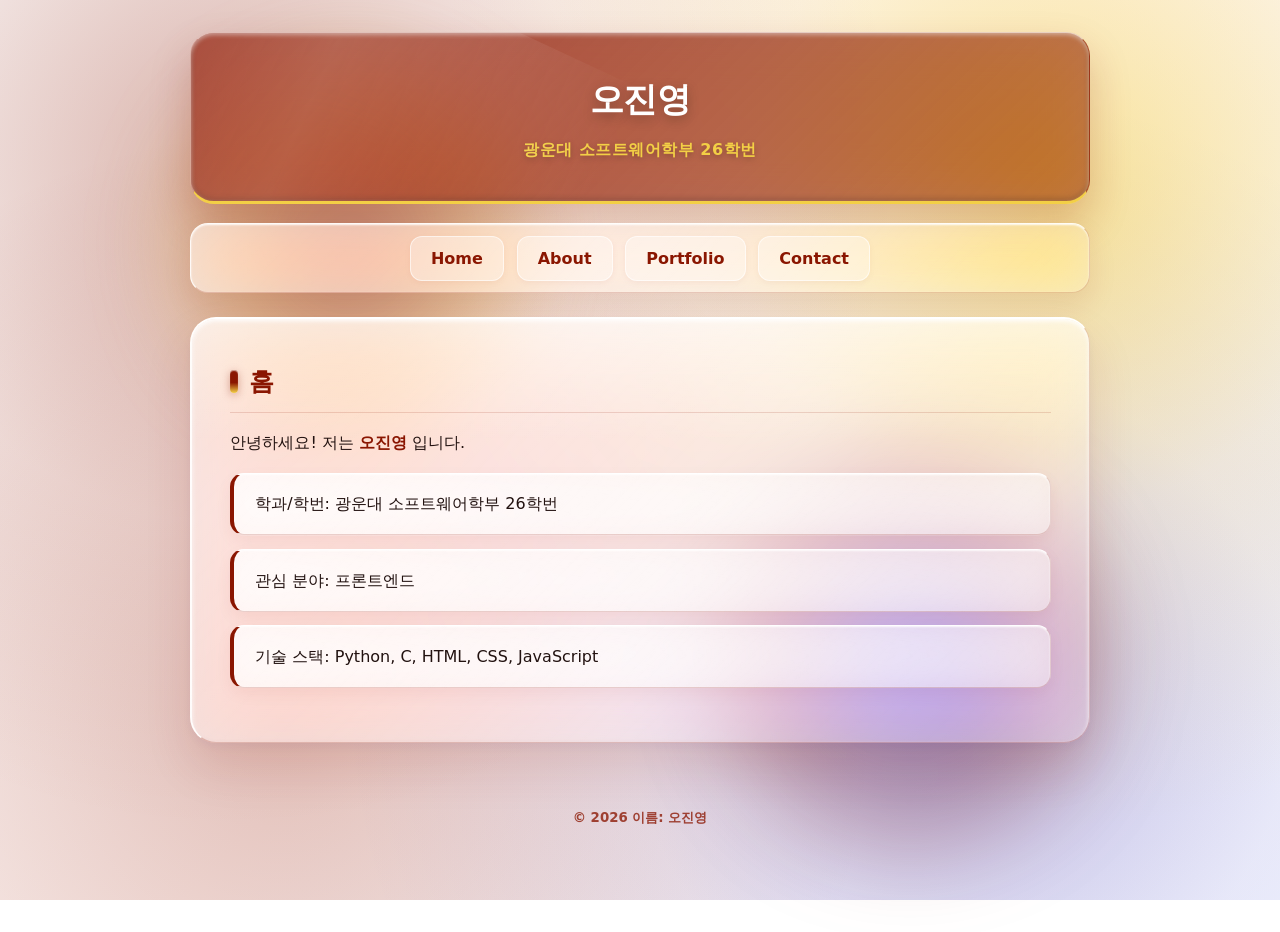
<file: index.html>
<!DOCTYPE html>
<html lang="ko">
<head>
  <meta charset="UTF-8" />
  <meta name="viewport" content="width=device-width, initial-scale=1.0"/>
  <title>인터넷활용 실습 템플릿</title>
  <link rel="stylesheet" href="style.css">
</head>
<body>
<header>
  <h1>오진영</h1>
  <p class="subtitle">광운대 소프트웨어학부 26학번</p>
</header>
<nav>
  <a href="index.html">Home</a>
  <a href="about.html">About</a>
  <a href="portfolio.html">Portfolio</a>
  <a href="contact.html">Contact</a>
</nav>
<main class="container">
<section>
  <h2>홈</h2>
  <p>안녕하세요! 저는 <strong>오진영</strong> 입니다.</p>
  <ul>
    <li>학과/학번: 광운대 소프트웨어학부 26학번</li>
    <li>관심 분야: 프론트엔드</li>
    <li>기술 스택: Python, C, HTML, CSS, JavaScript</li>
  </ul>
</section>
</main>
<footer>
  <small>&copy; <span id="year"></span> 이름: 오진영</small>
</footer>
<script src="script.js"></script>
</body>
</html>
</file>
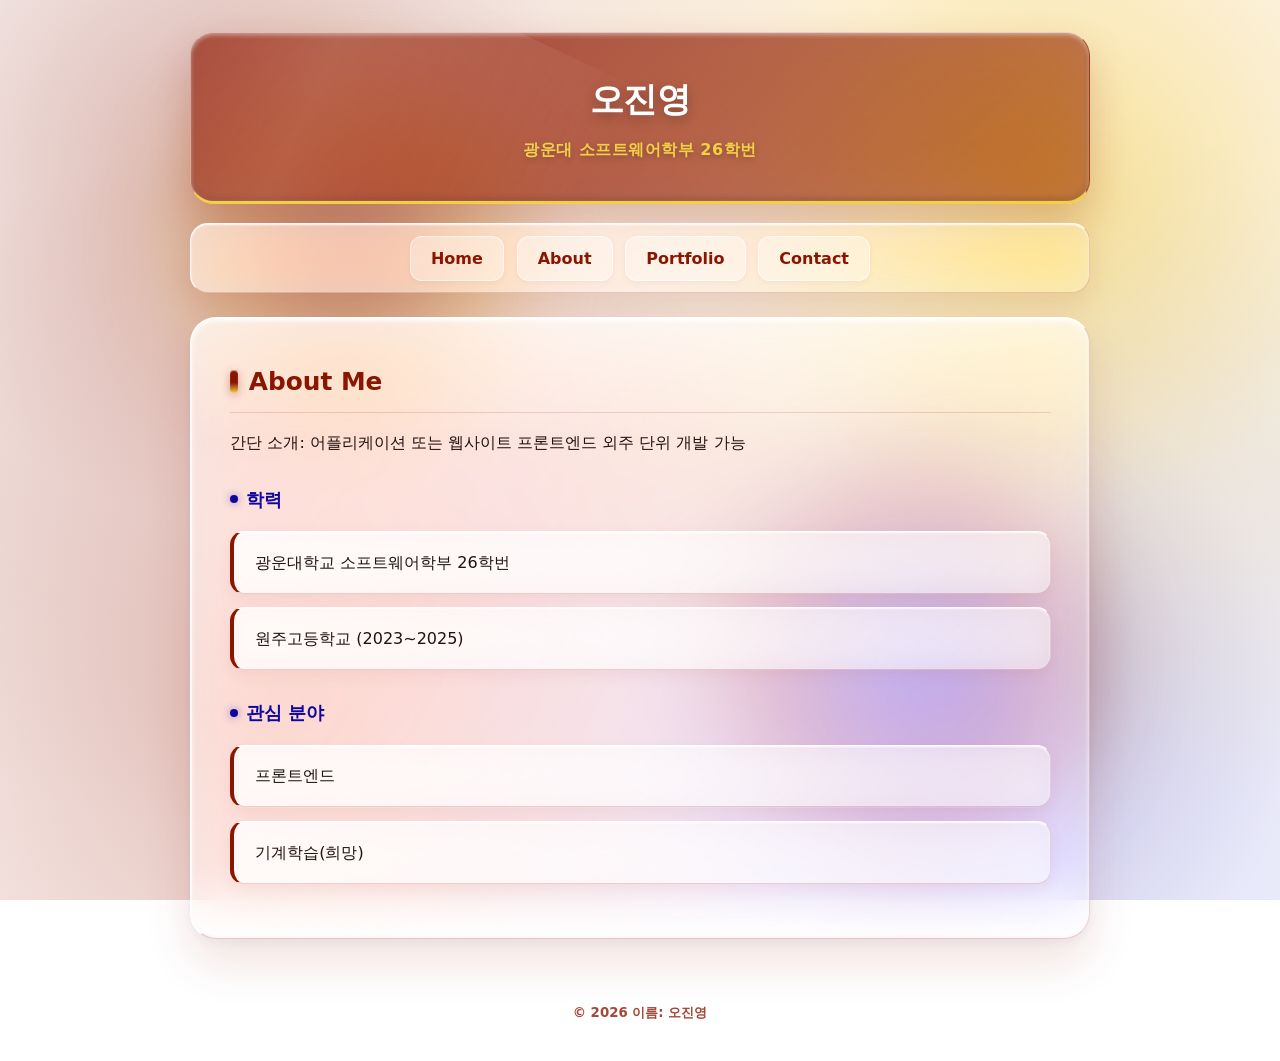
<file: about.html>
<!DOCTYPE html>
<html lang="ko">
<head>
  <meta charset="UTF-8" />
  <meta name="viewport" content="width=device-width, initial-scale=1.0"/>
  <title>인터넷활용 실습 템플릿</title>
  <link rel="stylesheet" href="style.css">
</head>
<body>
<header>
  <h1>오진영</h1>
  <p class="subtitle">광운대 소프트웨어학부 26학번</p>
</header>
<nav>
  <a href="index.html">Home</a>
  <a href="about.html">About</a>
  <a href="portfolio.html">Portfolio</a>
  <a href="contact.html">Contact</a>
</nav>
<main class="container">
<section>
  <h2>About Me</h2>
  <p>간단 소개: 어플리케이션 또는 웹사이트 프론트엔드 외주 단위 개발 가능</p>
  <h3>학력</h3>
  <ul>
    <li>광운대학교 소프트웨어학부 26학번</li>
    <li>원주고등학교 (2023~2025)</li>
  </ul>
  <h3>관심 분야</h3>
  <ul>
    <li>프론트엔드</li>
    <li>기계학습(희망)</li>
  </ul>
</section>
</main>
<footer>
  <small>&copy; <span id="year"></span> 이름: 오진영</small>
</footer>
<script src="script.js"></script>
</body>
</html>
</file>
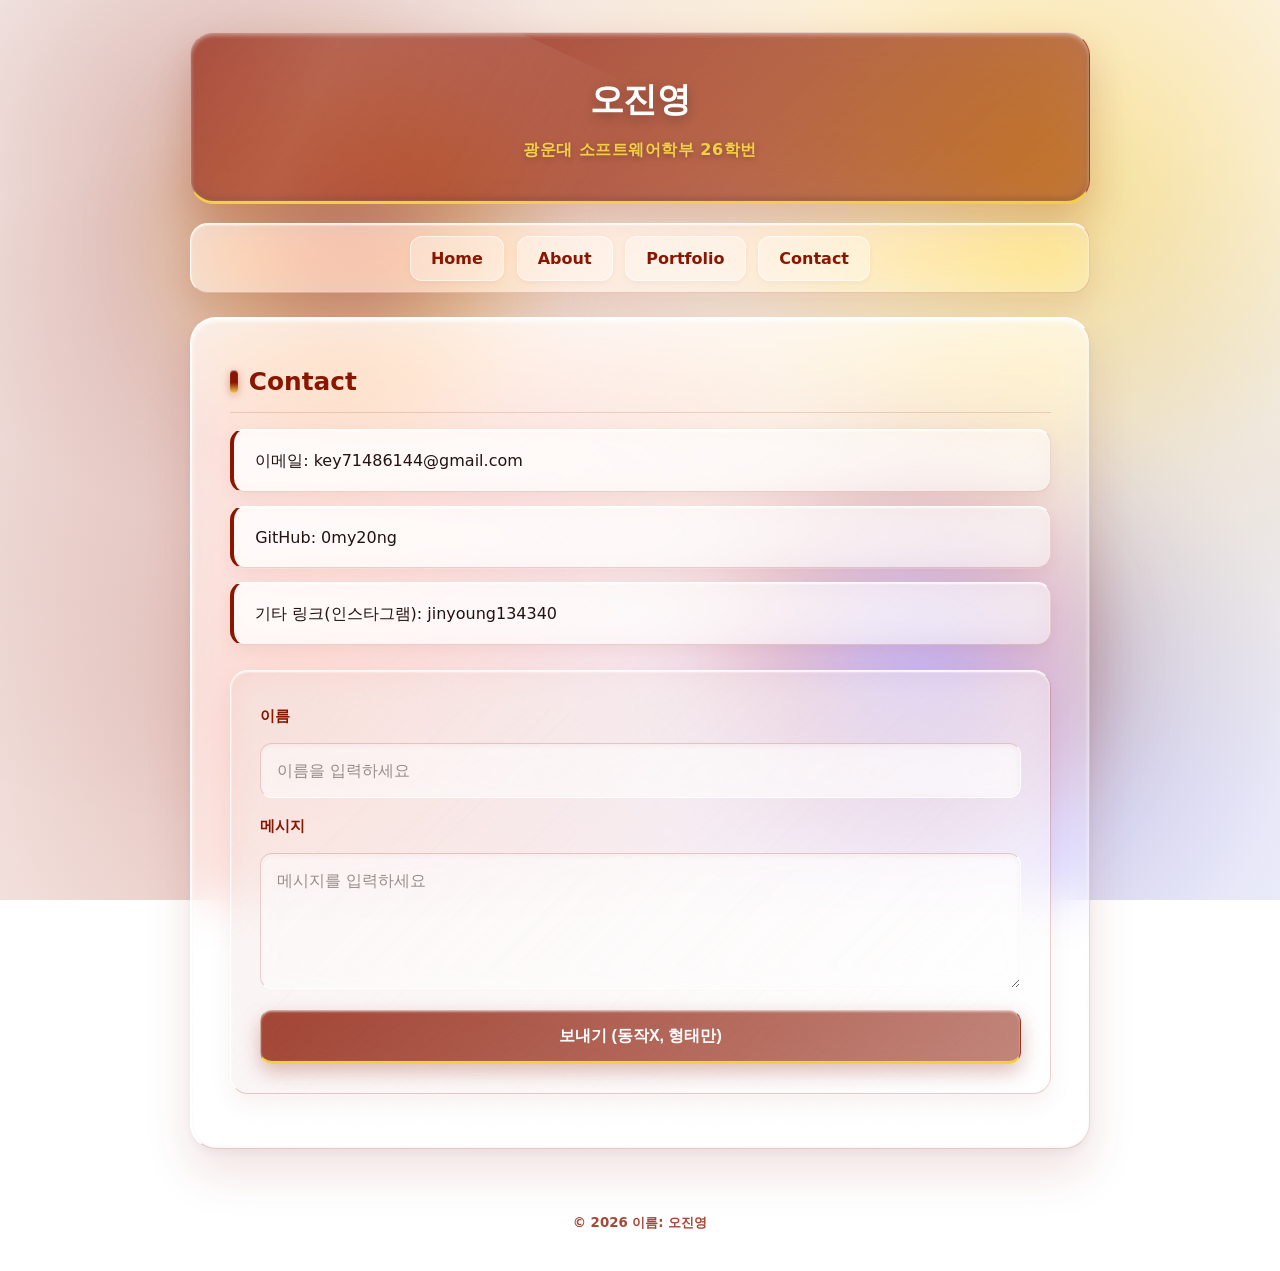
<file: contact.html>
<!DOCTYPE html>
<html lang="ko">
<head>
  <meta charset="UTF-8" />
  <meta name="viewport" content="width=device-width, initial-scale=1.0"/>
  <title>인터넷활용 실습 템플릿</title>
  <link rel="stylesheet" href="style.css">
</head>
<body>
<header>
  <h1>오진영</h1>
  <p class="subtitle">광운대 소프트웨어학부 26학번</p>
</header>
<nav>
  <a href="index.html">Home</a>
  <a href="about.html">About</a>
  <a href="portfolio.html">Portfolio</a>
  <a href="contact.html">Contact</a>
</nav>
<main class="container">
<section>
  <h2>Contact</h2>
  <ul>
    <li>이메일: key71486144@gmail.com</li>
    <li>GitHub: 0my20ng</li>
    <li>기타 링크(인스타그램): jinyoung134340</li>
  </ul>
  <!-- 아래는 정말 기본 예시 폼입니다. JS 없이도 동작하지 않아도 되며, 형태만 제공합니다. -->
  <form class="contact-form" onsubmit="return false;">
    <label>이름</label>
    <input type="text" placeholder="이름을 입력하세요">
    <label>메시지</label>
    <textarea rows="4" placeholder="메시지를 입력하세요"></textarea>
    <button type="submit">보내기 (동작X, 형태만)</button>
  </form>
</section>
</main>
<footer>
  <small>&copy; <span id="year"></span> 이름: 오진영</small>
</footer>
<script src="script.js"></script>
</body>
</html>
</file>
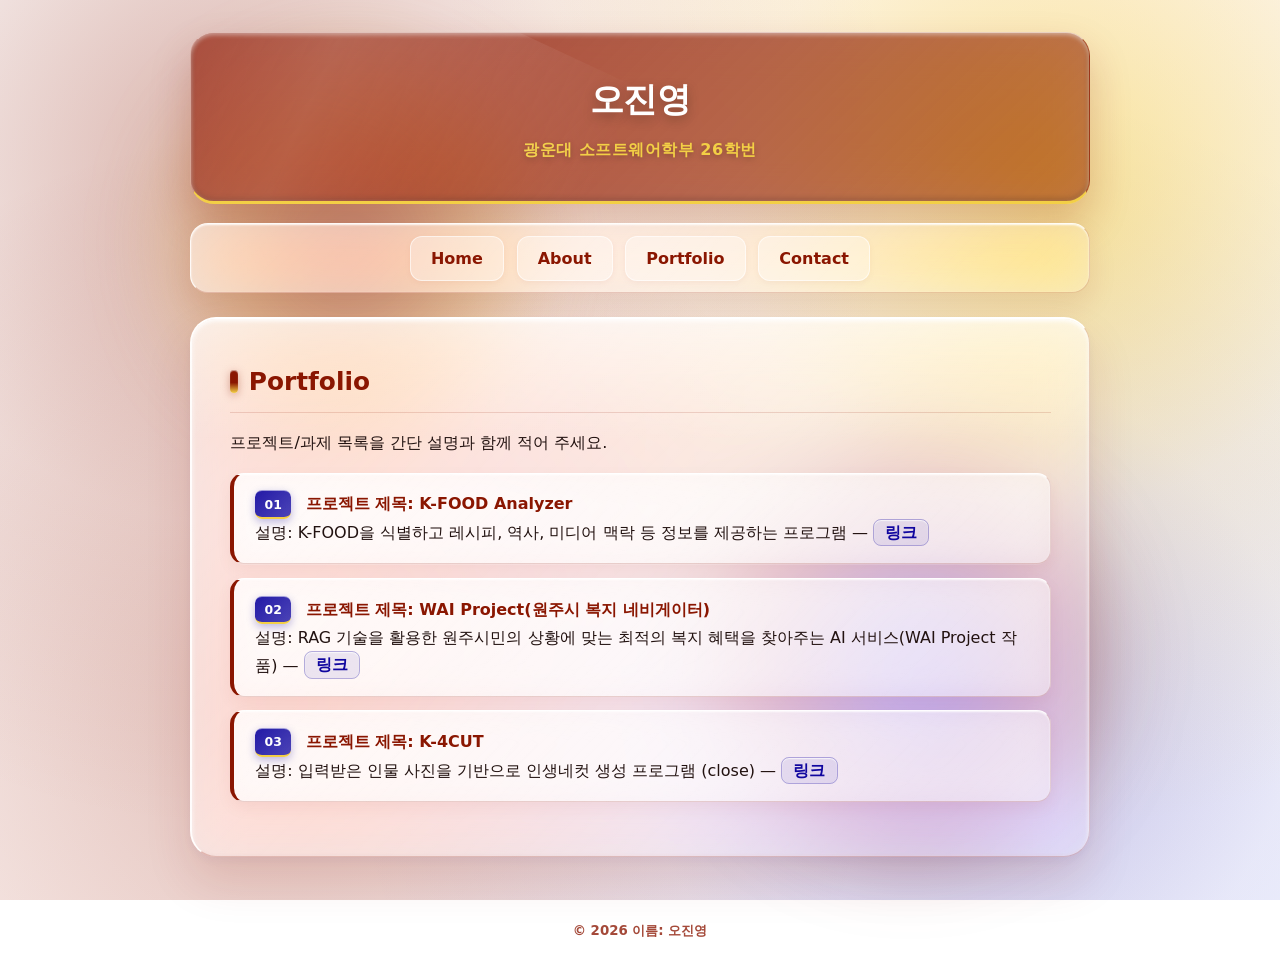
<file: portfolio.html>
<!DOCTYPE html>
<html lang="ko">
<head>
  <meta charset="UTF-8" />
  <meta name="viewport" content="width=device-width, initial-scale=1.0"/>
  <title>인터넷활용 실습 템플릿</title>
  <link rel="stylesheet" href="style.css">
</head>
<body>
<header>
  <h1>오진영</h1>
  <p class="subtitle">광운대 소프트웨어학부 26학번</p>
</header>
<nav>
  <a href="index.html">Home</a>
  <a href="about.html">About</a>
  <a href="portfolio.html">Portfolio</a>
  <a href="contact.html">Contact</a>
</nav>
<main class="container">
<section>
  <h2>Portfolio</h2>
  <p>프로젝트/과제 목록을 간단 설명과 함께 적어 주세요.</p>
  <ol>
    <li>
      <strong>프로젝트 제목: K-FOOD Analyzer</strong><br>
      설명: K-FOOD을 식별하고 레시피, 역사, 미디어 맥락 등 정보를 제공하는 프로그램 — <a href="https://github.com/0my20ng/K-FOOD1">링크</a>
    </li>
    <li>
      <strong>프로젝트 제목: WAI Project(원주시 복지 네비게이터)</strong><br>
      설명: RAG 기술을 활용한 원주시민의 상황에 맞는 최적의 복지 혜택을 찾아주는 AI 서비스(WAI Project 작품)  — <a href="https://github.com/0my20ng/wai_project">링크</a>
    </li>
    <li>
      <strong>프로젝트 제목: K-4CUT</strong><br>
      설명: 입력받은 인물 사진을 기반으로 인생네컷 생성 프로그램 (close) — <a href="https://github.com/0my20ng/K-4CUT">링크</a>
    </li>
  </ol>
</section>
</main>
<footer>
  <small>&copy; <span id="year"></span> 이름: 오진영</small>
</footer>
<script src="script.js"></script>
</body>
</html>
</file>
<file: style.css>
/* =============================================================
   색상 테마: 광운대학교 공식 컬러 + 리얼 글래스모피즘(Glassmorphism)
   - 붉은색 (KW Red): #8A1601
   - 노란색 (KW Yellow): #F3CF45
   - 파란색 (KW Blue): #10069F
   - 하얀색 (KW White): #FFFFFF
   ------------------------------------------------------------- */
:root {
  --primary: #8A1601;
  /* 메인: 광운 버건디 레드 */
  --primary-dark: #5e0e00;
  /* 진한 버건디 */
  --accent-yellow: #F3CF45;
  /* 포인트 1: 광운 옐로우 */
  --accent-blue: #10069F;
  /* 포인트 2: 광운 블루 */
  --bg: #FFFFFF;
  /* 전체 배경: 광운 화이트 */
  --text: #221210;
  /* 본문 글자 색 */

  /* 글래스모피즘 질감 전용 변수 */
  --glass-surface: linear-gradient(135deg, rgba(255, 255, 255, 0.58) 0%, rgba(255, 255, 255, 0.28) 100%);
  --glass-red-surface: linear-gradient(135deg, rgba(138, 22, 1, 0.78) 0%, rgba(138, 22, 1, 0.52) 100%);
  --glass-border-light: rgba(255, 255, 255, 0.9);
  --glass-border-subtle: rgba(138, 22, 1, 0.18);
  --glass-blur: blur(24px) saturate(190%);
}

/* ============================================================= */

* {
  box-sizing: border-box;
}

body {
  margin: 0;
  min-height: 100vh;
  font-family: system-ui, -apple-system, "Segoe UI", Roboto, "Noto Sans KR", Arial, sans-serif;
  background-color: var(--bg);
  /* 유리판 뒤로 비쳐 보일 선명한 컬러 메쉬 & 보케(Bokeh) 구체들 */
  background-image:
    radial-gradient(circle at 18% 18%, rgba(138, 22, 1, 0.32) 0%, rgba(138, 22, 1, 0.08) 28%, transparent 52%),
    radial-gradient(circle at 82% 22%, rgba(243, 207, 69, 0.55) 0%, rgba(243, 207, 69, 0.15) 25%, transparent 50%),
    radial-gradient(circle at 75% 78%, rgba(16, 6, 159, 0.26) 0%, rgba(16, 6, 159, 0.06) 28%, transparent 52%),
    radial-gradient(circle at 22% 80%, rgba(138, 22, 1, 0.25) 0%, transparent 48%),
    linear-gradient(135deg, #FFFFFF 0%, #fff7f5 50%, #f4f6ff 100%);
  background-attachment: fixed;
  color: var(--text);
  line-height: 1.7;
  position: relative;
  overflow-x: hidden;
}

/* 유리 카드 바로 뒤에서 굴절감을 만들어주는 플로팅 컬러 오브 (가상 요소 활용) */
body::before,
body::after {
  content: "";
  position: fixed;
  border-radius: 50%;
  z-index: -1;
  pointer-events: none;
  filter: blur(45px);
}

body::before {
  width: 340px;
  height: 340px;
  background: radial-gradient(circle, rgba(138, 22, 1, 0.42) 0%, rgba(243, 207, 69, 0.35) 70%, transparent 100%);
  top: 8%;
  left: calc(50% - 460px);
}

body::after {
  width: 380px;
  height: 380px;
  background: radial-gradient(circle, rgba(16, 6, 159, 0.32) 0%, rgba(138, 22, 1, 0.28) 65%, transparent 100%);
  bottom: 6%;
  right: calc(50% - 460px);
}

/* 헤더: 루비 버건디 크리스탈 글래스 */
header {
  max-width: 900px;
  margin: 2rem auto 1.2rem;
  padding: 2.4rem 1.5rem;
  text-align: center;
  background: var(--glass-red-surface);
  backdrop-filter: var(--glass-blur);
  -webkit-backdrop-filter: var(--glass-blur);
  /* 유리의 입체 테두리: 상단/좌측은 밝은 빛 반사, 하단은 골드 액센트 */
  border-top: 1.5px solid rgba(255, 255, 255, 0.65);
  border-left: 1.5px solid rgba(255, 255, 255, 0.45);
  border-right: 1px solid rgba(138, 22, 1, 0.3);
  border-bottom: 3px solid var(--accent-yellow);
  border-radius: 24px;
  box-shadow:
    0 20px 40px rgba(138, 22, 1, 0.22),
    inset 0 2px 4px rgba(255, 255, 255, 0.45),
    inset 0 -2px 6px rgba(0, 0, 0, 0.2);
  color: #FFFFFF;
  position: relative;
  overflow: hidden;
}

/* 헤더 유리 표면 대각선 빛 반사(Glossy Sheen) */
header::before {
  content: "";
  position: absolute;
  top: -50%;
  left: -20%;
  width: 65%;
  height: 200%;
  background: linear-gradient(90deg, transparent, rgba(255, 255, 255, 0.18), transparent);
  transform: rotate(25deg);
  pointer-events: none;
}

header h1 {
  font-size: 2.1rem;
  letter-spacing: -0.02em;
  margin: 0;
  text-shadow: 0 4px 12px rgba(0, 0, 0, 0.28);
}

header .subtitle {
  margin-top: .45rem;
  margin-bottom: 0;
  color: var(--accent-yellow);
  font-weight: 700;
  letter-spacing: 0.03em;
  text-shadow: 0 2px 6px rgba(0, 0, 0, 0.25);
}

/* 네비게이션: 플로팅 화이트 프로스티드 글래스 바 */
nav {
  max-width: 900px;
  margin: 0 auto 1.5rem;
  background: var(--glass-surface);
  backdrop-filter: var(--glass-blur);
  -webkit-backdrop-filter: var(--glass-blur);
  border-top: 1.5px solid var(--glass-border-light);
  border-left: 1.5px solid var(--glass-border-light);
  border-right: 1px solid var(--glass-border-subtle);
  border-bottom: 1px solid var(--glass-border-subtle);
  border-radius: 18px;
  display: flex;
  gap: .8rem;
  padding: .7rem 1.2rem;
  justify-content: center;
  flex-wrap: wrap;
  box-shadow:
    0 12px 28px rgba(138, 22, 1, 0.1),
    inset 0 1px 2px rgba(255, 255, 255, 0.9);
}

nav a {
  color: var(--primary);
  text-decoration: none;
  font-weight: 700;
  padding: .5rem 1.25rem;
  border-radius: 12px;
  background: rgba(255, 255, 255, 0.35);
  border: 1px solid rgba(255, 255, 255, 0.6);
  box-shadow: 0 2px 6px rgba(138, 22, 1, 0.05);
  transition: all 0.25s cubic-bezier(0.2, 0.8, 0.2, 1);
}

nav a:hover {
  text-decoration: none;
  background: var(--glass-red-surface);
  backdrop-filter: blur(12px);
  color: #FFFFFF;
  border-color: rgba(255, 255, 255, 0.5);
  border-bottom: 2.5px solid var(--accent-yellow);
  box-shadow:
    0 8px 20px rgba(138, 22, 1, 0.28),
    inset 0 1px 2px rgba(255, 255, 255, 0.4);
  transform: translateY(-3px);
}

/* 메인 컨테이너: 두꺼운 화이트 크리스탈 유리 보드 */
.container {
  max-width: 900px;
  margin: 1.5rem auto;
  padding: 2.4rem;
  background: var(--glass-surface);
  backdrop-filter: var(--glass-blur);
  -webkit-backdrop-filter: var(--glass-blur);
  border-top: 2px solid #FFFFFF;
  border-left: 2px solid rgba(255, 255, 255, 0.92);
  border-right: 1px solid rgba(138, 22, 1, 0.16);
  border-bottom: 1.5px solid rgba(138, 22, 1, 0.22);
  border-radius: 26px;
  box-shadow:
    0 24px 48px rgba(138, 22, 1, 0.12),
    0 4px 12px rgba(16, 6, 159, 0.05),
    inset 0 2px 4px rgba(255, 255, 255, 0.95),
    inset 0 -1px 3px rgba(138, 22, 1, 0.06);
  position: relative;
  overflow: hidden;
}

/* 메인 컨테이너 상단 유리 하이라이트 반사광 */
.container::before {
  content: "";
  position: absolute;
  top: 0;
  left: 0;
  right: 0;
  height: 120px;
  background: linear-gradient(180deg, rgba(255, 255, 255, 0.45) 0%, transparent 100%);
  pointer-events: none;
}

section {
  margin-bottom: 1rem;
  position: relative;
  z-index: 1;
}

h1,
h2,
h3 {
  margin: .2rem 0 .8rem;
}

/* 섹션 제목(h2): 광운 버건디 + 골드/버건디 유리 캡슐 바 */
h2 {
  color: var(--primary);
  font-size: 1.55rem;
  padding-bottom: .6rem;
  border-bottom: 1px solid rgba(138, 22, 1, 0.15);
  display: flex;
  align-items: center;
  gap: 0.65rem;
}

h2::before {
  content: "";
  display: inline-block;
  width: 8px;
  height: 1.4rem;
  background: linear-gradient(180deg, var(--primary) 55%, var(--accent-yellow) 100%);
  border-radius: 6px;
  box-shadow: 0 2px 8px rgba(138, 22, 1, 0.35), inset 0 1px 1px rgba(255, 255, 255, 0.6);
}

/* 소제목(h3): 광운 블루(#10069F) 글래스 포인트 */
h3 {
  margin-top: 1.7rem;
  color: var(--accent-blue);
  font-size: 1.15rem;
  display: flex;
  align-items: center;
  gap: 0.45rem;
}

h3::before {
  content: "";
  display: inline-block;
  width: 8px;
  height: 8px;
  border-radius: 50%;
  background: var(--accent-blue);
  box-shadow: 0 0 8px rgba(16, 6, 159, 0.45);
}

/* 본문 리스트: 겹겹이 쌓인 반투명 유리 타일(Layered Glass Tiles) */
ul,
ol {
  padding-left: 0;
  list-style: none;
  display: grid;
  gap: .85rem;
}

ol {
  counter-reset: item;
}

li {
  padding: 1.05rem 1.3rem;
  background: linear-gradient(135deg, rgba(255, 255, 255, 0.68) 0%, rgba(255, 255, 255, 0.38) 100%);
  backdrop-filter: blur(14px);
  -webkit-backdrop-filter: blur(14px);
  border-top: 1.5px solid rgba(255, 255, 255, 0.95);
  border-right: 1px solid rgba(138, 22, 1, 0.14);
  border-bottom: 1px solid rgba(138, 22, 1, 0.18);
  border-left: 4px solid var(--primary);
  border-radius: 14px;
  box-shadow:
    0 6px 16px rgba(138, 22, 1, 0.06),
    inset 0 1px 2px rgba(255, 255, 255, 0.85);
  transition: all 0.25s cubic-bezier(0.2, 0.8, 0.2, 1);
}

li:hover {
  background: linear-gradient(135deg, rgba(255, 255, 255, 0.88) 0%, rgba(255, 248, 225, 0.55) 100%);
  border-left-color: var(--accent-yellow);
  border-right-color: rgba(16, 6, 159, 0.25);
  box-shadow:
    0 12px 26px rgba(138, 22, 1, 0.14),
    inset 0 1px 3px #FFFFFF;
  transform: translateY(-2px) translateX(4px);
}

/* 포트폴리오 번호 뱃지: 파란색(#10069F) 글래스 뱃지 + 노란색 언더라인 */
ol li {
  counter-increment: item;
  position: relative;
}

ol li::before {
  content: "0" counter(item);
  display: inline-block;
  font-size: 0.78rem;
  font-weight: 800;
  color: #FFFFFF;
  background: linear-gradient(135deg, rgba(16, 6, 159, 0.92), rgba(16, 6, 159, 0.75));
  backdrop-filter: blur(6px);
  border-top: 1px solid rgba(255, 255, 255, 0.5);
  border-bottom: 2px solid var(--accent-yellow);
  padding: 0.14rem 0.58rem;
  border-radius: 7px;
  margin-right: 0.6rem;
  vertical-align: middle;
  box-shadow: 0 3px 8px rgba(16, 6, 159, 0.28);
}

/* 본문 링크: 파란색(#10069F) 반투명 유리 캡슐 버튼 */
section a {
  color: var(--accent-blue);
  font-weight: 700;
  text-decoration: none;
  padding: 0.2rem 0.7rem;
  border-radius: 8px;
  background: rgba(16, 6, 159, 0.08);
  backdrop-filter: blur(6px);
  border: 1px solid rgba(16, 6, 159, 0.25);
  box-shadow: inset 0 1px 1px rgba(255, 255, 255, 0.7);
  transition: all 0.2s ease;
}

section a:hover {
  background: var(--accent-blue);
  color: #FFFFFF;
  border-color: var(--accent-yellow);
  box-shadow: 0 4px 14px rgba(16, 6, 159, 0.35);
}

strong {
  color: var(--primary);
  font-weight: 700;
}

/* Contact 폼: 내부에 음각된 글래스 패널 */
.contact-form {
  display: grid;
  grid-template-columns: 1fr;
  gap: .8rem;
  margin-top: 1.6rem;
  padding: 1.8rem;
  background: linear-gradient(135deg, rgba(138, 22, 1, 0.06) 0%, rgba(255, 255, 255, 0.45) 100%);
  backdrop-filter: blur(16px);
  -webkit-backdrop-filter: blur(16px);
  border-top: 1.5px solid rgba(255, 255, 255, 0.85);
  border-left: 1.5px solid rgba(255, 255, 255, 0.75);
  border-right: 1px solid rgba(138, 22, 1, 0.16);
  border-bottom: 1px solid rgba(138, 22, 1, 0.2);
  border-radius: 18px;
  box-shadow:
    0 10px 24px rgba(138, 22, 1, 0.06),
    inset 0 1px 2px #FFFFFF;
}

.contact-form label {
  font-weight: 700;
  font-size: 0.95rem;
  color: var(--primary);
  margin-top: 0.25rem;
}

input,
textarea {
  width: 100%;
  padding: .8rem 1rem;
  background: rgba(255, 255, 255, 0.62);
  backdrop-filter: blur(10px);
  -webkit-backdrop-filter: blur(10px);
  border-top: 1px solid rgba(138, 22, 1, 0.22);
  border-left: 1px solid rgba(138, 22, 1, 0.18);
  border-right: 1px solid rgba(255, 255, 255, 0.9);
  border-bottom: 1px solid rgba(255, 255, 255, 0.9);
  border-radius: 12px;
  color: var(--text);
  font: inherit;
  box-shadow: inset 0 2px 5px rgba(138, 22, 1, 0.05);
  transition: all 0.2s ease;
}

input::placeholder,
textarea::placeholder {
  color: rgba(34, 18, 16, 0.45);
}

input:focus,
textarea:focus {
  outline: none;
  background: rgba(255, 255, 255, 0.92);
  border-color: var(--accent-blue);
  box-shadow:
    0 0 0 3px rgba(16, 6, 159, 0.16),
    inset 0 1px 2px #FFFFFF;
}

/* 버튼: 광운 버건디 글래스 버튼 + 골드 하이라이트 */
button {
  margin-top: .5rem;
  padding: .9rem 1.3rem;
  border-top: 1.5px solid rgba(255, 255, 255, 0.55);
  border-left: 1px solid rgba(255, 255, 255, 0.35);
  border-right: 1px solid rgba(138, 22, 1, 0.4);
  border-bottom: 3px solid var(--accent-yellow);
  border-radius: 12px;
  background: var(--glass-red-surface);
  backdrop-filter: blur(12px);
  -webkit-backdrop-filter: blur(12px);
  color: #FFFFFF;
  cursor: pointer;
  font-weight: 700;
  font-size: 1rem;
  box-shadow:
    0 8px 20px rgba(138, 22, 1, 0.28),
    inset 0 1px 2px rgba(255, 255, 255, 0.45);
  transition: all 0.25s ease;
}

button:hover {
  background: linear-gradient(135deg, rgba(163, 27, 2, 0.9), rgba(138, 22, 1, 0.75));
  box-shadow:
    0 12px 28px rgba(138, 22, 1, 0.38),
    inset 0 1px 3px rgba(255, 255, 255, 0.65);
  transform: translateY(-2px);
}

footer {
  text-align: center;
  padding: 2.2rem 1rem;
  color: rgba(138, 22, 1, 0.78);
  font-weight: 600;
}

@media (max-width: 600px) {
  header {
    margin: 1rem;
    padding: 1.6rem 1rem;
  }

  header h1 {
    font-size: 1.45rem;
  }

  nav {
    margin: 0 1rem 1rem;
  }

  .container {
    margin: 1rem;
    padding: 1.4rem;
  }
}
</file>
